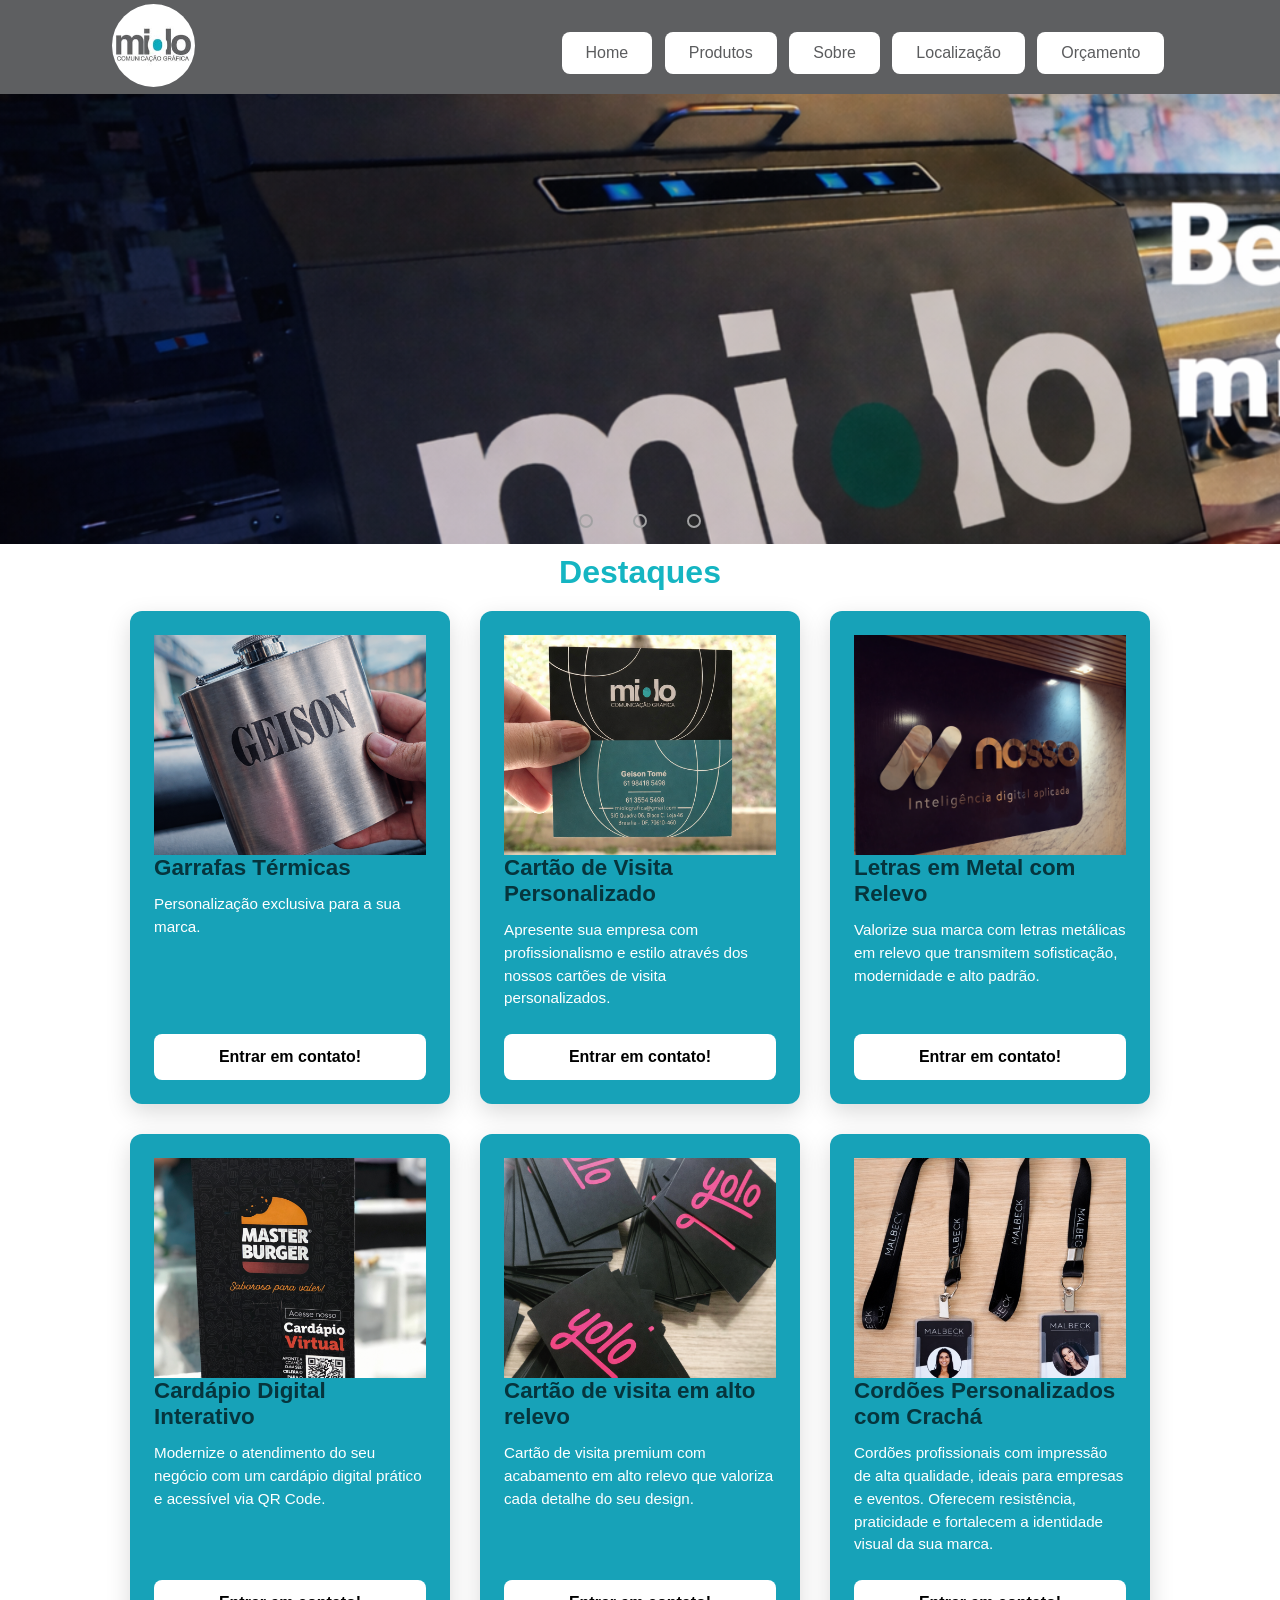
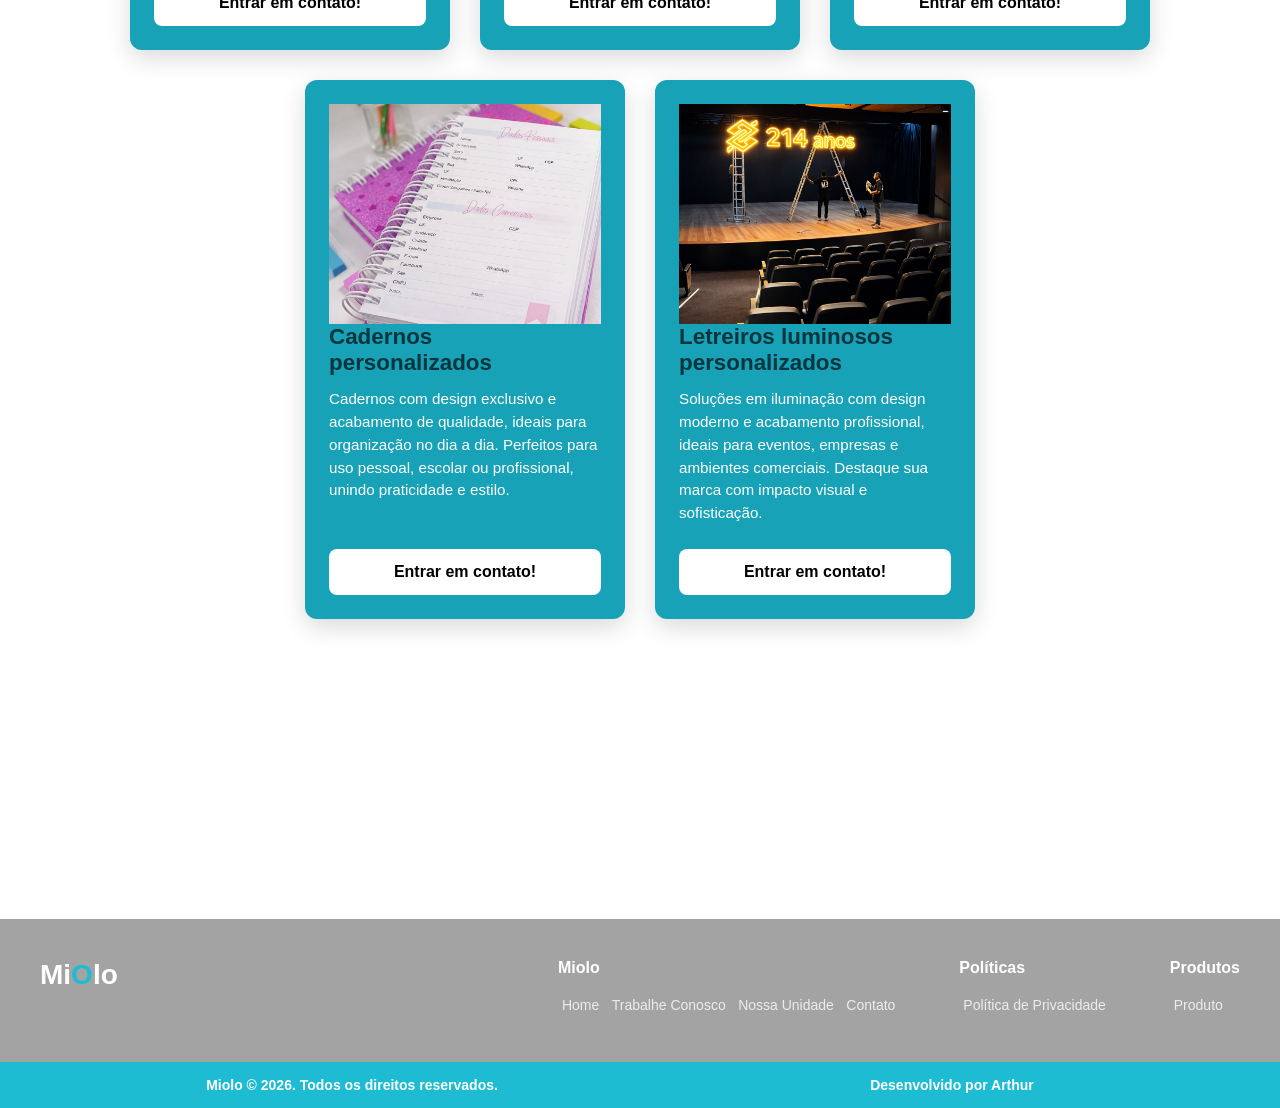
<file: index.html>
<!DOCTYPE html>
<html lang="pt-br">

<head>
    <meta charset="UTF-8">
    <meta name="viewport" content="width=device-width, initial-scale=1.0">
    <title>Miolo Grafica</title>
    <meta name="description"
        content="Miolo Gráfica é uma empresa especializada em soluções gráficas de alta qualidade. Oferecemos uma ampla gama de serviços, desde impressão digital até design gráfico, para atender às necessidades de nossos clientes. Com uma equipe experiente e tecnologia avançada, garantimos resultados excepcionais para cada projeto. Seja para materiais promocionais, embalagens ou comunicação visual, a Miolo Gráfica é a escolha certa para transformar suas ideias em realidade.">

    <link rel="stylesheet" href="css/style.css">
    <link rel="stylesheet" href="css/footer.css">
    <link rel="stylesheet" href="css/slide.css">
    <link rel="stylesheet" href="css/cards.css">

</head>

<body>
    <div id="header"></div>
    <div class="slider">
        <div class="slides">
            <input type="radio" name="radio-btn" id="radio1">
            <input type="radio" name="radio-btn" id="radio2">
            <input type="radio" name="radio-btn" id="radio3">
            <div class="slide-first1">
                <img src="img/banner/banner1.png" alt="imagem1">
            </div>
            <div class="slide-first2">
                <img src="img/banner/banner2.png" alt="imagem2">
            </div>
            <div class="slide-first3">
                <img src="img/banner/banner3.png" alt="imagem3">
            </div>
            <div class="navigation-auto">
                <div class="auto-btn1"></div>
                <div class="auto-btn2"></div>
                <div class="auto-btn3"></div>
            </div>
        </div>
        <div class="manual-navigation">
            <label for="radio1" class="manual-btn"></label>
            <label for="radio2" class="manual-btn"></label>
            <label for="radio3" class="manual-btn"></label>
        </div>
    </div>
    <div class="destaque">
        <h1>Destaques</h1>
        <div></div> 
    </div>
    <div class="cards-container"></div>
    <div class="cards-container"></div>
    <div class="cards-container"></div>
    <div class="cards-container"></div>
    <div class="cards-container"></div>
    <div class="cards-container"></div>
    <div class="cards-container"></div>
    <div class="cards-container"></div>
    <div id="footer"></div>
    <script src="js/componentes.js"></script>
    <script src="js/script.js"></script>
    <script src="js/cardsInicio.js"></script>
</body>

</html>
</file>
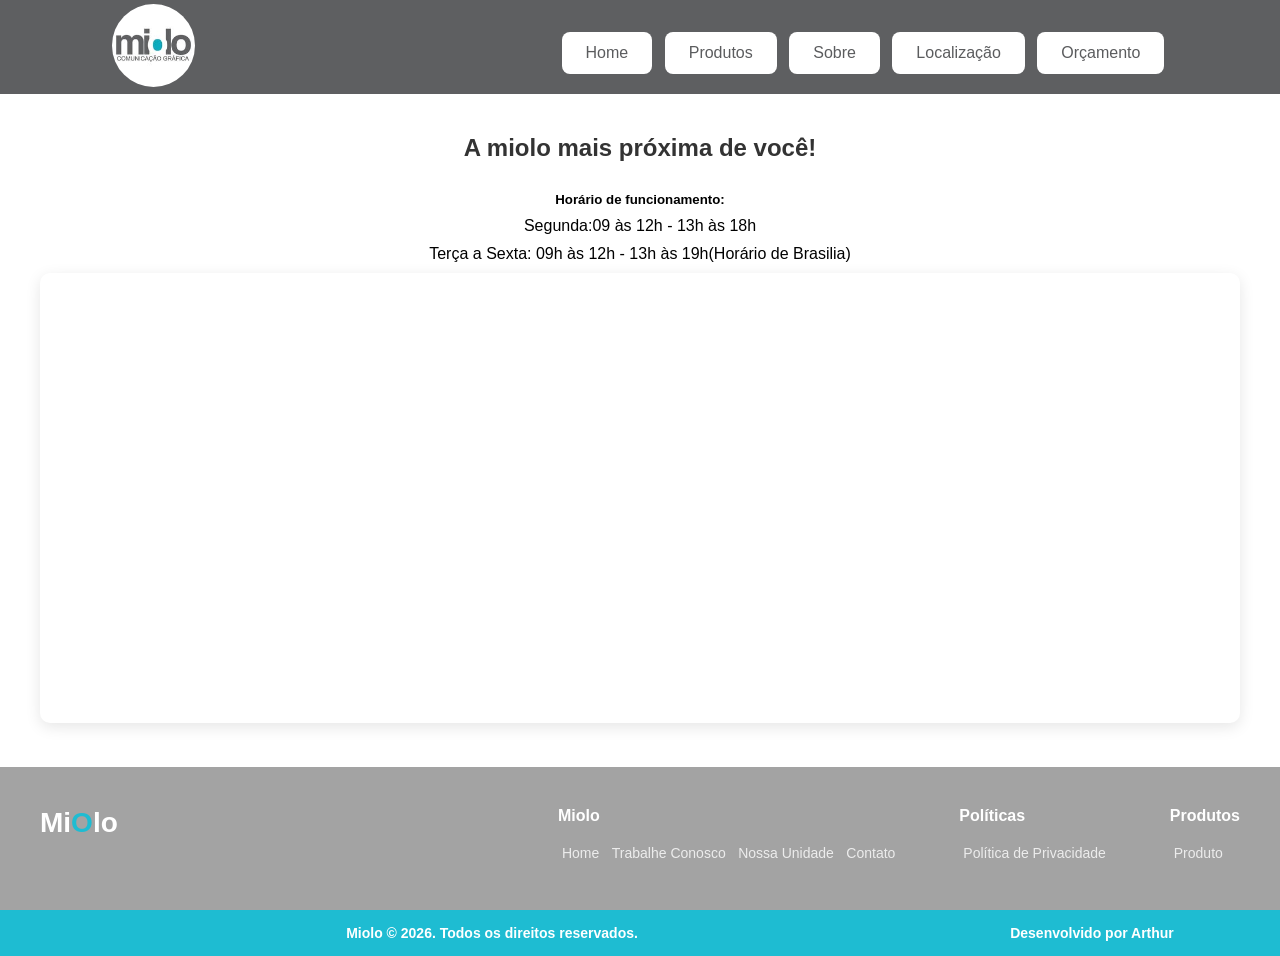
<file: localizacao.html>
<!DOCTYPE html>
<html lang="pt-br">

<head>
    <meta charset="UTF-8">
    <meta name="viewport" content="width=device-width, initial-scale=1.0">
    <title>Miolo Grafica</title>
    <meta name="description"
        content="Miolo Gráfica é uma empresa especializada em soluções gráficas de alta qualidade. Oferecemos uma ampla gama de serviços, desde impressão digital até design gráfico, para atender às necessidades de nossos clientes. Com uma equipe experiente e tecnologia avançada, garantimos resultados excepcionais para cada projeto. Seja para materiais promocionais, embalagens ou comunicação visual, a Miolo Gráfica é a escolha certa para transformar suas ideias em realidade.">
    <link rel="stylesheet" href="css/style.css">
    <link rel="stylesheet" href="css/footer.css">
    <link rel="stylesheet" href="css/sobre.css">
    <link rel="stylesheet" href="css/localizacao.css">
</head>

<body>
    <div id="header"></div>
    <section class="mapa-container">
        <div class="horarios">
            <h2>
                A miolo mais próxima de você!
            </h2>
            <h5>
                Horário de funcionamento:
            </h5>
            <p id="primeiro">
                Segunda:09 às 12h - 13h às 18h
            </p>
            <p id="segundo">
                Terça a Sexta: 09h às 12h - 13h às 19h(Horário de Brasilia)
            </p>
        </div>
        <iframe
            src="https://www.google.com/maps/embed?pb=!1m18!1m12!1m3!1d3839.15318364576!2d-47.91477132404079!3d-15.795874822993179!2m3!1f0!2f0!3f0!3m2!1i1024!2i768!4f13.1!3m3!1m2!1s0x935a3a8556c9a617%3A0x4b4ea9499d665798!2sMiolo%20Gr%C3%A1fica%20e%20Comunica%C3%A7%C3%A3o%20Visual%20%40miolografica!5e0!3m2!1spt-BR!2sbr!4v1773731567233!5m2!1spt-BR!2sbr"
            width="600" height="450" style="border:0;" allowfullscreen="" loading="lazy"
            referrerpolicy="no-referrer-when-downgrade"></iframe>
    </section>
    <div id="footer"></div>
    <script src="js/componentes.js"></script>
</body>

</html>
</file>
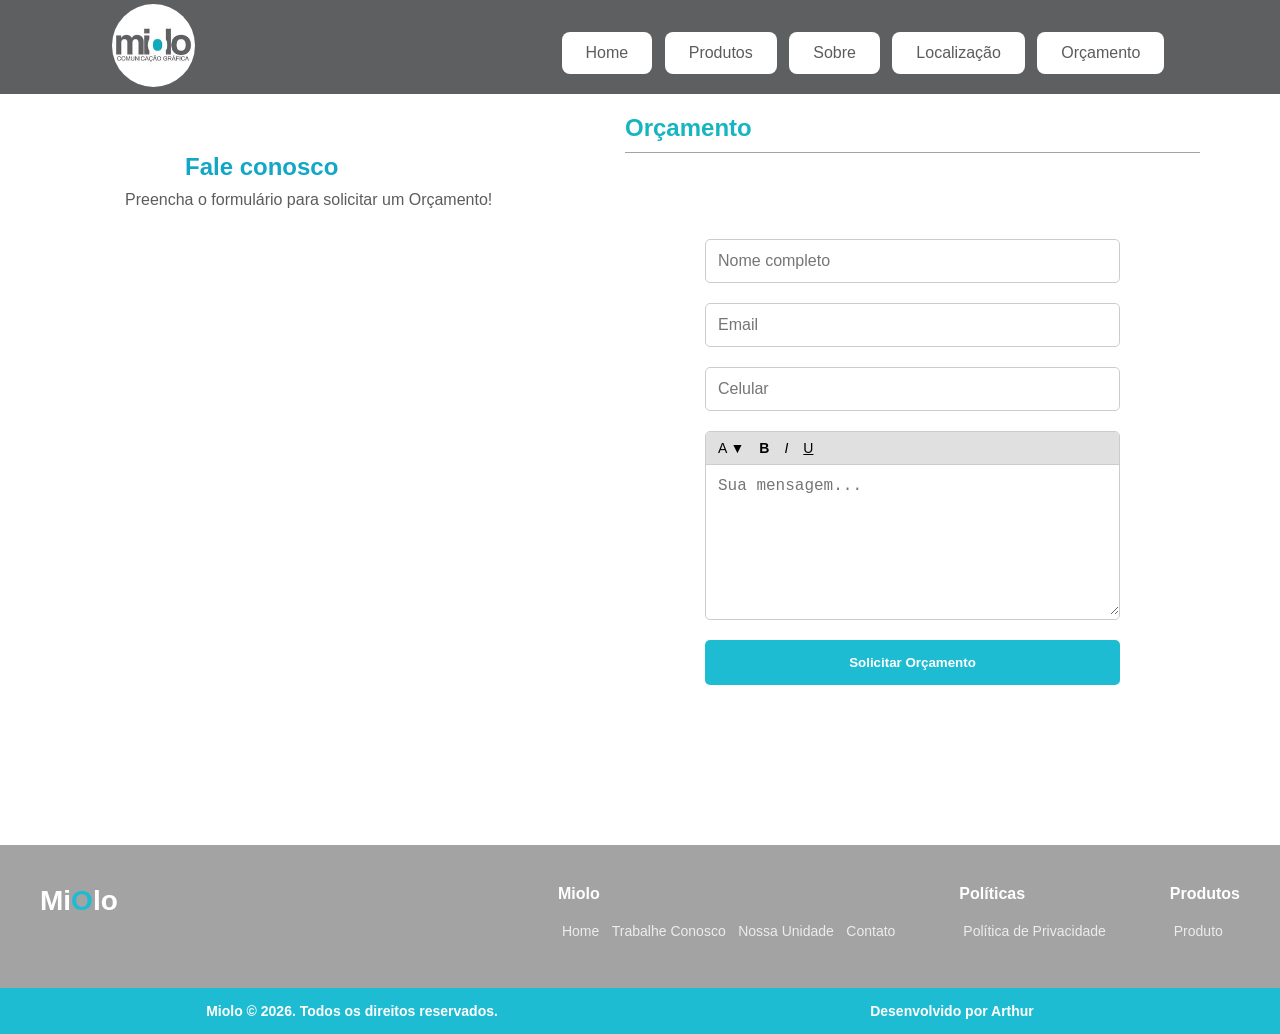
<file: orcamento.html>
<!DOCTYPE html>
<html lang="pt-br">

<head>
    <meta charset="UTF-8">
    <meta name="viewport" content="width=device-width, initial-scale=1.0">
    <title>Miolo Grafica</title>
    <meta name="description"
        content="Miolo Gráfica é uma empresa especializada em soluções gráficas de alta qualidade. Oferecemos uma ampla gama de serviços, desde impressão digital até design gráfico, para atender às necessidades de nossos clientes. Com uma equipe experiente e tecnologia avançada, garantimos resultados excepcionais para cada projeto. Seja para materiais promocionais, embalagens ou comunicação visual, a Miolo Gráfica é a escolha certa para transformar suas ideias em realidade.">
    <link rel="stylesheet" href="css/style.css">
    <link rel="stylesheet" href="css/footer.css">
    <link rel="stylesheet" href="css/orcamento.css">
</head>

<body>
    <div id="header"></div>
    <div class="container-orcamento">
        <h2 class="orcamento">Orçamento</h2>
        <h3 class="lado">Fale conosco</h3>
        <p class="p-lado">Preencha o formulário para solicitar um Orçamento!</p>
        <form class="formulario-orcamento">
            <input type="text" placeholder="Nome completo" class="campo-input" required>

            <input type="email" placeholder="Email" class="campo-input" required>

            <input type="tel" placeholder="Celular" class="campo-input" required>

            <div class="editor-container">
                <div class="toolbar">
                    <span>A ▼</span> <strong>B</strong> <em>I</em> <u>U</u>
                </div>
                <textarea placeholder="Sua mensagem..." class="campo-texto"></textarea>
            </div>
            <button type="submit" class="botao-enviar">Solicitar Orçamento</button>
        </form>
    </div>
    <div id="footer"></div>
    <script src="js/componentes.js"></script>
</body>

</html>
</file>
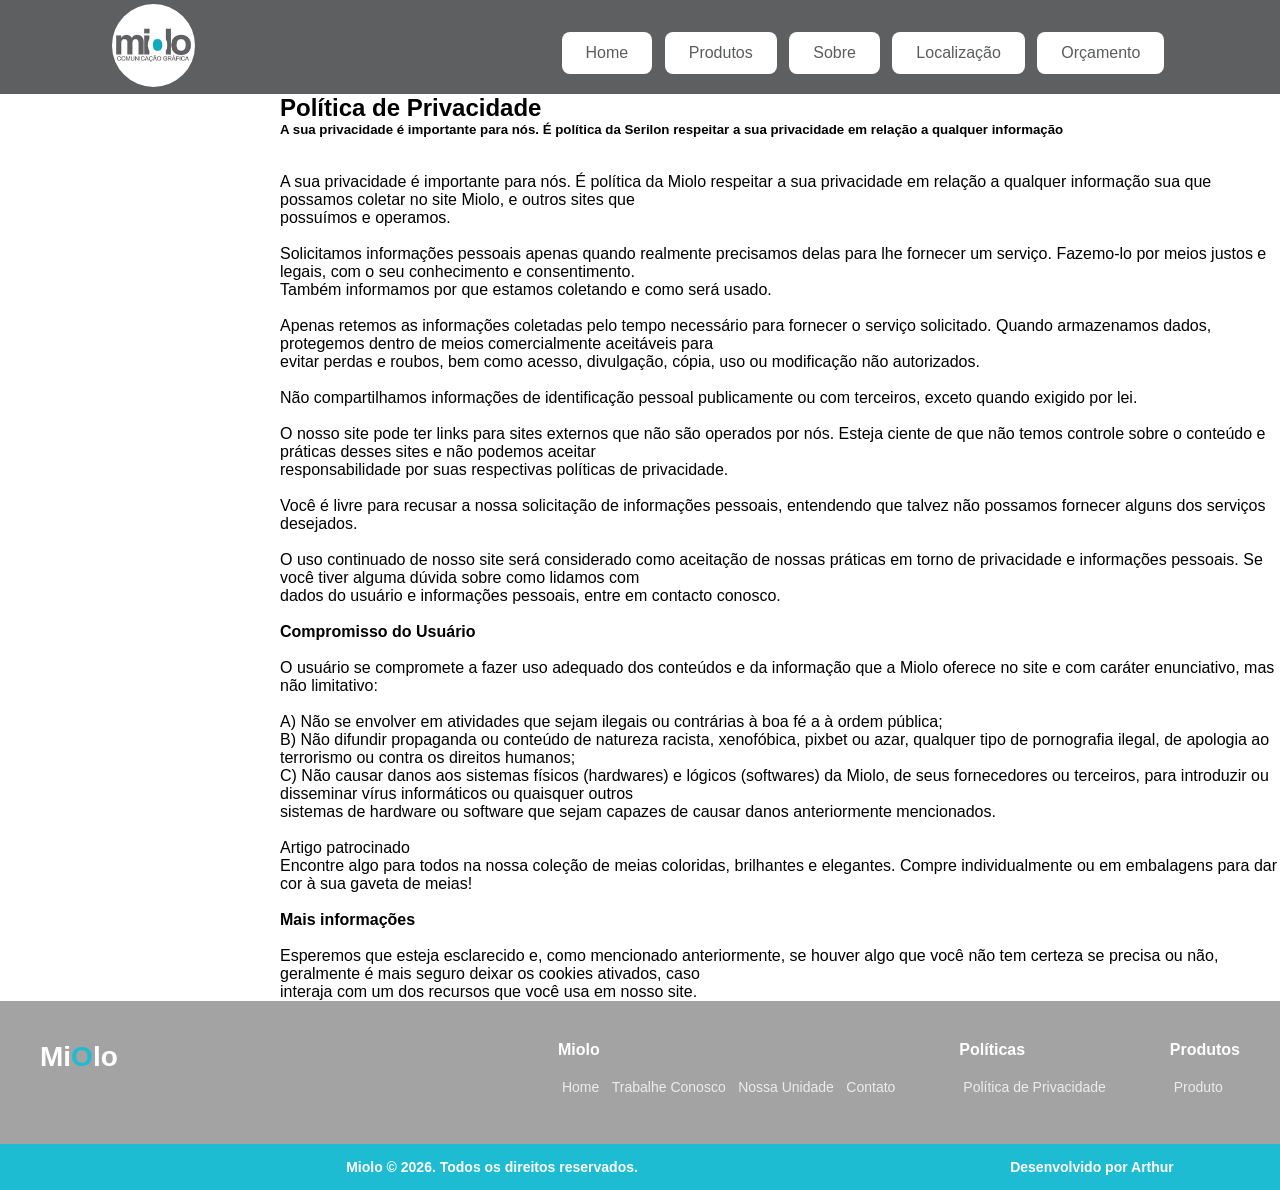
<file: PoliticasPrivacidades.html>
<!DOCTYPE html>
<html lang="pt-br">

<head>
    <meta charset="UTF-8">
    <meta name="viewport" content="width=device-width, initial-scale=1.0">
    <title>Miolo Grafica</title>
    <meta name="description"
        content="Miolo Gráfica é uma empresa especializada em soluções gráficas de alta qualidade. Oferecemos uma ampla gama de serviços, desde impressão digital até design gráfico, para atender às necessidades de nossos clientes. Com uma equipe experiente e tecnologia avançada, garantimos resultados excepcionais para cada projeto. Seja para materiais promocionais, embalagens ou comunicação visual, a Miolo Gráfica é a escolha certa para transformar suas ideias em realidade.">
    <link rel="stylesheet" href="css/style.css">
    <link rel="stylesheet" href="css/footer.css">
    <link rel="stylesheet" href="css/PoliticasPrivacidade.css">
</head>

<body>

    <div id="header"></div>
    <div class="privacidade">
        <h2 class="Inicio">
            Política de Privacidade
        </h2>
        <h5 class="subtitulo">
            A sua privacidade é importante para nós. É política da Serilon respeitar a sua privacidade em relação a
            qualquer informação
        </h5>
        <p class="Texto">
            <br><br>
            A sua privacidade é importante para nós. É política da Miolo respeitar a sua privacidade em relação a
            qualquer informação sua que possamos coletar no site Miolo, e outros sites que <br>possuímos e operamos.
            <br><br>

            Solicitamos informações pessoais apenas quando realmente precisamos delas para lhe fornecer um serviço.
            Fazemo-lo por meios justos e legais, com o seu conhecimento e consentimento. <br>Também informamos por que
            estamos coletando e como será usado. <br><br>

            Apenas retemos as informações coletadas pelo tempo necessário para fornecer o serviço solicitado. Quando
            armazenamos dados, protegemos dentro de meios comercialmente aceitáveis para <br>evitar perdas e roubos, bem
            como acesso, divulgação, cópia, uso ou modificação não autorizados. <br><br>

            Não compartilhamos informações de identificação pessoal publicamente ou com terceiros, exceto quando exigido
            por lei. <br><br>

            O nosso site pode ter links para sites externos que não são operados por nós. Esteja ciente de que não temos
            controle sobre o conteúdo e práticas desses sites e não podemos aceitar <br>responsabilidade por suas
            respectivas políticas de privacidade. <br><br>

            Você é livre para recusar a nossa solicitação de informações pessoais, entendendo que talvez não possamos
            fornecer alguns dos serviços desejados. <br><br>

            O uso continuado de nosso site será considerado como aceitação de nossas práticas em torno de privacidade e
            informações pessoais. Se você tiver alguma dúvida sobre como lidamos com <br>dados do usuário e informações
            pessoais, entre em contacto conosco. <br><br>

            <b>Compromisso do Usuário</b> <br><br>

            O usuário se compromete a fazer uso adequado dos conteúdos e da informação que a Miolo oferece no site e com
            caráter enunciativo, mas não limitativo: <br><br>

            A) Não se envolver em atividades que sejam ilegais ou contrárias à boa fé a à ordem pública; <br>
            B) Não difundir propaganda ou conteúdo de natureza racista, xenofóbica, pixbet ou azar, qualquer tipo de
            pornografia ilegal, de apologia ao terrorismo ou contra os direitos humanos; <br>
            C) Não causar danos aos sistemas físicos (hardwares) e lógicos (softwares) da Miolo, de seus fornecedores ou
            terceiros, para introduzir ou disseminar vírus informáticos ou quaisquer outros <br>sistemas de hardware ou
            software que sejam capazes de causar danos anteriormente mencionados. <br><br>

            Artigo patrocinado<br>
            Encontre algo para todos na nossa coleção de meias coloridas, brilhantes e elegantes. Compre individualmente
            ou em embalagens para dar cor à sua gaveta de meias!<br><br>

            <b>Mais informações</b><br><br>

            Esperemos que esteja esclarecido e, como mencionado anteriormente, se houver algo que você não tem certeza
            se precisa ou não, geralmente é mais seguro deixar os cookies ativados, caso <br>interaja com um dos recursos
            que você usa em nosso site.

        </p>
    </div>


    <div id="footer"></div>
    <script src="js/componentes.js"></script>
</body>

</html>
</file>
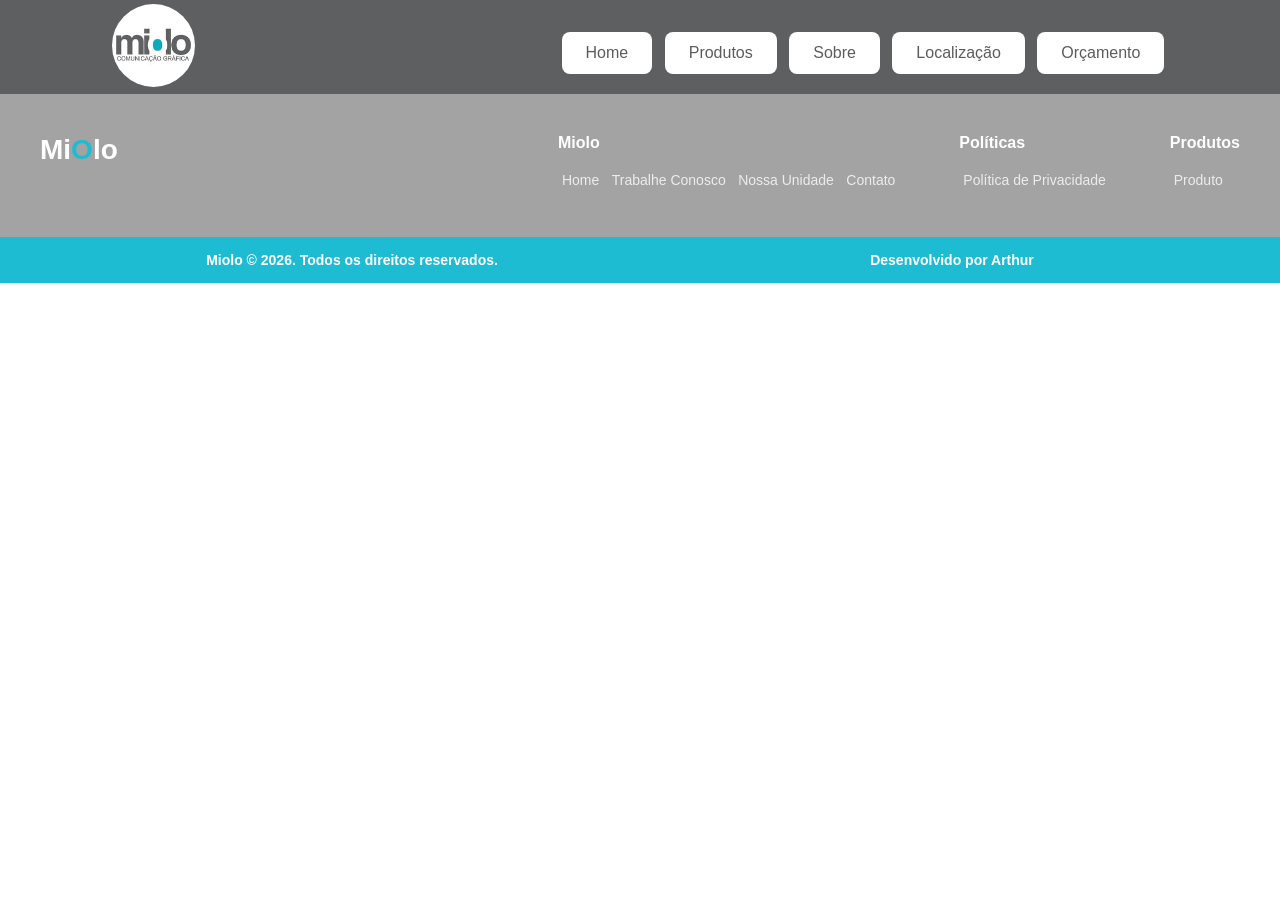
<file: produtos.html>
<!DOCTYPE html>
<html lang="pt-br">

<head>
    <meta charset="UTF-8">
    <meta name="viewport" content="width=device-width, initial-scale=1.0">
    <title>Miolo Grafica</title>
    <meta name="description"
        content="Miolo Gráfica é uma empresa especializada em soluções gráficas de alta qualidade. Oferecemos uma ampla gama de serviços, desde impressão digital até design gráfico, para atender às necessidades de nossos clientes. Com uma equipe experiente e tecnologia avançada, garantimos resultados excepcionais para cada projeto. Seja para materiais promocionais, embalagens ou comunicação visual, a Miolo Gráfica é a escolha certa para transformar suas ideias em realidade.">

    <link rel="stylesheet" href="css/style.css">
    <link rel="stylesheet" href="css/footer.css">
    <link rel="stylesheet" href="css/cards.css">


</head>

<body>
    <div id="header"></div>



    <div id="footer"></div>
    <script src="js/componentes.js"></script>
    <script src="js/produtos.js"></script>
</body>

</html>
</file>
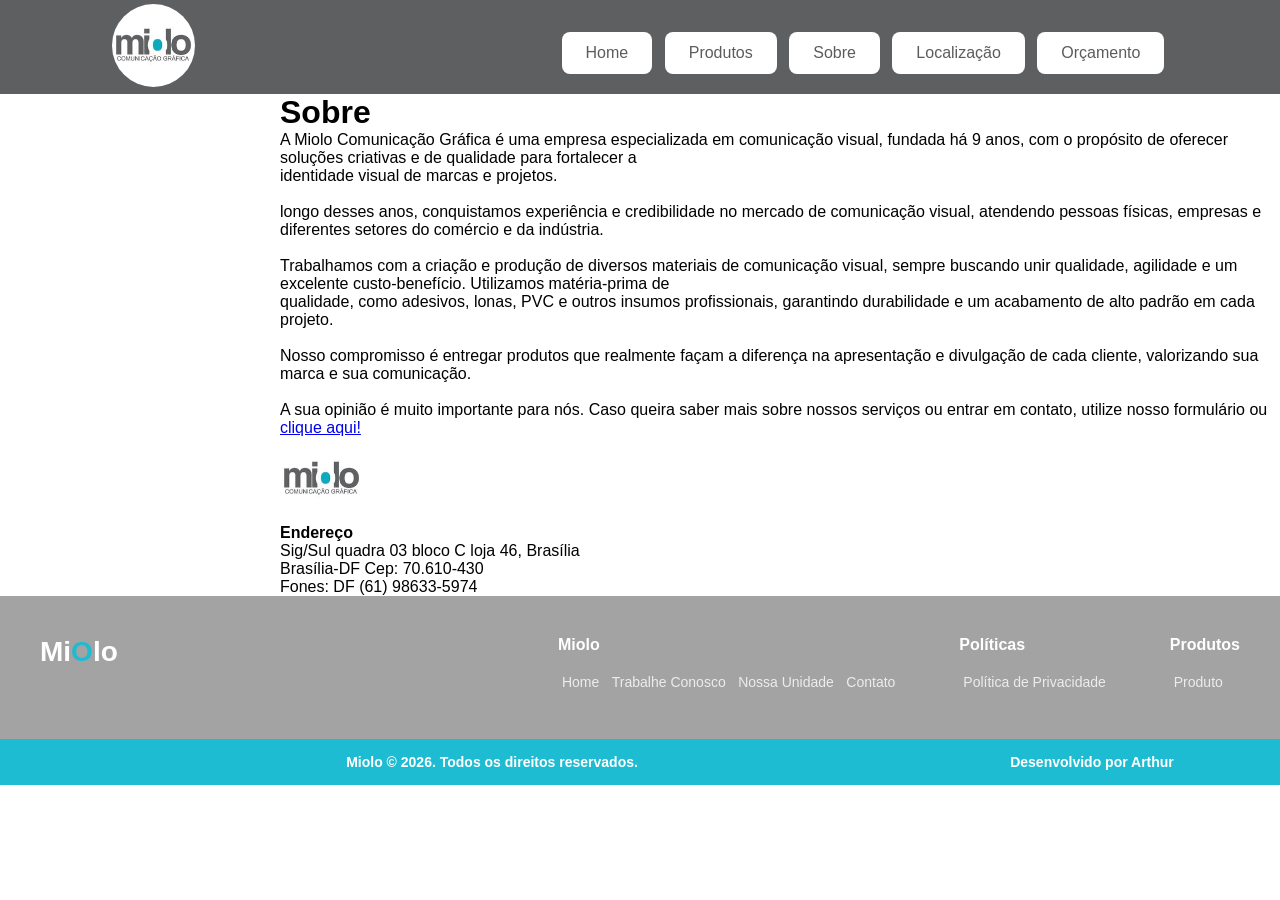
<file: sobre.html>
<!DOCTYPE html>
<html lang="pt-br">

<head>
    <meta charset="UTF-8">
    <meta name="viewport" content="width=device-width, initial-scale=1.0">
    <title>Miolo Grafica</title>
    <meta name="description"
        content="Miolo Gráfica é uma empresa especializada em soluções gráficas de alta qualidade. Oferecemos uma ampla gama de serviços, desde impressão digital até design gráfico, para atender às necessidades de nossos clientes. Com uma equipe experiente e tecnologia avançada, garantimos resultados excepcionais para cada projeto. Seja para materiais promocionais, embalagens ou comunicação visual, a Miolo Gráfica é a escolha certa para transformar suas ideias em realidade.">
    <link rel="stylesheet" href="css/style.css">
    <link rel="stylesheet" href="css/footer.css">
    <link rel="stylesheet" href="css/sobre.css">
</head>

<body>

    <div id="header"></div>
    <div>
        <h1>Sobre</h1>
        <p class="Topo-sobre">A Miolo Comunicação Gráfica é uma empresa especializada em comunicação visual, fundada há
            9 anos, com o propósito de oferecer soluções criativas e de qualidade para fortalecer a <br>identidade visual de
            marcas e projetos.<br><br> longo desses anos, conquistamos experiência e credibilidade no mercado de
            comunicação
            visual, atendendo pessoas físicas, empresas e diferentes setores do comércio e da
            indústria.<br><br>Trabalhamos
            com a criação e produção de diversos materiais de comunicação visual, sempre buscando unir qualidade,
            agilidade
            e um excelente custo-benefício. Utilizamos matéria-prima de <br>qualidade, como adesivos, lonas, PVC e outros
            insumos profissionais, garantindo durabilidade e um acabamento de alto padrão em cada projeto.<br><br>Nosso
            compromisso é entregar produtos que realmente façam a diferença na apresentação e divulgação de cada
            cliente,
            valorizando sua marca e sua comunicação.<br><br>A sua opinião é muito importante para nós. Caso queira saber
            mais sobre nossos serviços ou entrar em contato, utilize nosso formulário ou <a href="https://wa.me/5561986335974?text=Quero%20solicitar%20um%20orçamento!">clique aqui!</a></p>
        <img class="img1" src="img/logo.png">
        <h4>Endereço</h4>
        <p>Sig/Sul quadra 03 bloco C loja 46, Brasília</p>
        <p>Brasília-DF Cep: 70.610-430</p>
        <p>Fones: DF (61) 98633-5974</p>
    </div>
    <div id="footer"></div>
    <script src="js/componentes.js"></script>
</body>

</html>
</file>
<file: css/style.css>
:root {
    --azul-claro: #15B5C2;
    --azul-um-pouco-mais-escuro: #14ABBB;
    --azul-escuro: #12A7C7;
    --cinza-claro: #A1A1A2;
    --cinza-um-pouco-mais-escuro: #5E5F61;
    --cinza-escuro: #5B5C5E;
    --principal: #ffff;
}

body,
html {
    font-family: Arial, sans-serif;
    overflow-x: hidden;
}

* {
    margin: 0;
    padding: 0;
    box-sizing: border-box;
}

.Logo {
    width: 83px;
    height: 83px;
    border-radius: 50%;
    margin-right: 140px;
}

#top {
    background-color: var(--cinza-um-pouco-mais-escuro);
    background-position: top;
    background-size: cover;
    display: flex;
    width: 100%;
    height: 94px;
    align-items: center;
    justify-content: space-around;
}

li {
    display: inline-block;
    margin: 4px;
}

.btn {
    display: inline-block;
    background-color: var(--principal);
    color: var(--cinza-escuro);
    padding: 12px 24px;
    border-radius: 8px;
    text-decoration: none;
    margin-top: 12px;
}

.btn:hover {
    color: var(--principal);
    background-color: var(--azul-escuro);
}

.btn:active {
    color: black;
    background-color: var(--principal);
    box-shadow: 0 2px #000000; 
    transform: translateY(2px);
}

.destaque h1 {
    margin-top: 10px;
    display: flex;
    justify-content: center;
    color: var(--azul-claro);
}
</file>
<file: css/footer.css>
footer {
    width: 100%;
    height: -50vw;
}


.footer-topo {
    background-color: #a3a3a3;
    padding: 40px 20px; 
    color: white;
}


.footer-content {
    max-width: 1200px;
    margin: 0 auto;
    display: flex;
    justify-content: space-between;
    align-items: flex-start;
    flex-wrap: wrap; 
    gap: 40px;
}


.logo h2 {
    font-size: 28px;
    margin: 0;
}

.logo span {
    color: #1ebcd2;
}


.links-container {
    display: flex;
    gap: 60px;
    flex-wrap: wrap;
}

.coluna h3 {
    font-size: 16px;
    margin-bottom: 15px;
    color: #ffffff;
}

.coluna ul {
    list-style: none;
}

.coluna li {
    margin-bottom: 8px;
}

.coluna a {
    color: white;
    text-decoration: none;
    font-size: 14px;
    opacity: 0.8;
    transition: 0.3s;
}

.coluna a:hover {
    opacity: 1;
    text-decoration: underline;
}


.footer-base {
    background-color: #1ebcd2;
    padding: 15px 20px;
    color: white;
    font-weight: bold;
    font-size: 14px;
    
}

.footer-content-base {
    max-width: 1200px;
    display: flex;
    justify-content: space-around;
    align-items: center;
}
</file>
<file: css/slide.css>
:root {
    --azul-claro: #15B5C2;
    --azul-um-pouco-mais-escuro: #14ABBB;
    --azul-escuro: #12A7C7;
    --cinza-claro: #A1A1A2;
    --cinza-um-pouco-mais-escuro: #5E5F61;
    --cinza-escuro: #5B5C5E;
    --principal: #ffff;
}

.slider {
    margin: 0 auto;
    width: 100%;
    height: 450px;
    overflow: hidden;
}

.slides {
    width: 200%;
    height: 800px;
    display: flex;
}

.slides input {
    display: none;
}

.slide {
    width: 25%;
    position: relative;
    transition: 4s;
}

.slide img {
    width: 100%;
}

.manual-navigation {
    position: absolute;
    width: 100%;
    margin-top: -380px;
    display: flex;
    justify-content: center;
}

.manual-btn {
    border: 2px solid var(--cinza-claro);
    padding: 5px;
    border-radius: 10px;
    cursor: pointer;
    transition: 1s;
}

.manual-btn:not(:last-child) {
    margin-right: 40px;
}

.manual-btn:hover {
    background: var(--azul-claro);
}

#radio1:checked~.slide-first1 {
    margin-left: 0%;
}

#radio2:checked~.slide-first2 {
    margin-left: -50%;
}

#radio3:checked~.slide-first3 {
    margin-left: -110%;
}

.navigation-auto div {
    border: 2px solid var(--cinza-escuro);
    padding: 5px;
    border-radius: 10px;
    cursor: pointer;
    transition: 1s;
}

.navigation-auto {
    position: absolute;
    width: 100%;
    margin-top: -380px;
    display: flex;
    justify-content: center;
}

.navigation-auto div:not(:last-child) {
    margin-right: 40px;
}

#radio1:checked~.navigation-auto .auto-btn1 {
    background-color: var(--azul-claro);
}

#radio2:checked~.navigation-auto .auto-btn2 {
    background-color: var(--azul-claro);
}

#radio3:checked~.navigation-auto .auto-btn3 {
    background-color: var(--azul-claro);
}

#radio4:checked~.navigation-auto .auto-btn4 {
    background-color: var(--azul-claro);
}
</file>
<file: css/cards.css>
:root {
    --azul-claro: #15B5C2;
    --azul-um-pouco-mais-escuro: #14ABBB;
    --azul-escuro: #12A7C7;
    --cinza-claro: #A1A1A2;
    --cinza-um-pouco-mais-escuro: #5E5F61;
    --cinza-escuro: #5B5C5E;
    --principal: #ffff;
}

.product-card {
    width: 100%;
    max-width: 320px; 
    background-color: #17a2b8; 
    border-radius: 12px; 
    box-shadow: 0 8px 24px rgba(0,0,0,0.15);
    display: flex; 
    flex-direction: column; 
    transition: transform 0.4s ease, box-shadow 0.4s ease;
}

.product-card:hover {
    transform: translateY(-20px);
    box-shadow: 0 15px 30px rgba(0,0,0,0.2);
}

.card-image {
    width: 100%;
    height: 220px; 
}

.card-image img {
    width: 100%;
    height: 100%;
    object-fit: cover; 
}

.card-content {
    padding: 24px; 
    display: flex;
    flex-direction: column;
    flex-grow: 1; 
    transition: transform 0.4s ease, box-shadow 0.4s ease;
}

.card-content:hover{
    transform: translateY(-10px);
    box-shadow: 0 15px 30px rgba(0,0,0,0.2);
}

.card-title {
    margin: 0 0 12px 0; 
    font-size: 1.4rem;
    font-weight: 700;
    color: #06353d; 
}

.card-description {
    font-size: 0.95rem;
    line-height: 1.5; 
    margin: 0 0 24px 0; 
    color: #ffffff;
    flex-grow: 1; 
}

.card-button {
    width: 100%;
    padding: 14px;
    border: none;
    border-radius: 8px;
    background-color: var(--principal); 
    color: #000000;
    font-size: 1rem;
    font-weight: bold;
    cursor: pointer;
    transition:  0.2s ease; 
}

.card-button:hover {
    color: white;
    background-color: var(--cinza-claro); 
}

.card-button:active {
    background-color:  var(--cinza-escuro); 
    box-shadow: 0 2px var(--azul-claro); 
    transform: translateY(2px);
}

.cards-container {
    display: flex; 
    flex-wrap: wrap;
    justify-content: center; 
    gap: 30px; 
    max-width: 1500px; 
    margin: 0 auto; 
    padding: 20px; 
}
</file>
<file: css/sobre.css>
h1 {
    margin-left: 280px;
}

p {
    margin-left: 280px;
}

h4 {
    margin-left: 280px;
}

.img1 {
    height: 83px;
    width: 83px;
    margin-left: 280px;
}
</file>
<file: css/localizacao.css>
.mapa-container {
    padding: 40px 20px;
    text-align: center;

}

.mapa-container h2 {
    margin-bottom: 30px;
    color: #333;
    
}


.mapa-container iframe {
    border-radius: 10px;
    box-shadow: 0px 4px 15px rgba(0, 0, 0, 0.1);
    max-width: 1200px;
    width: 100%;
}

.horarios p {
    margin: 10px 0;
    font-size: 16px;
}
</file>
<file: css/orcamento.css>
:root {
    --azul-claro: #15B5C2;
    --azul-um-pouco-mais-escuro: #14ABBB;
    --azul-escuro: #12A7C7;
    --cinza-claro: #A1A1A2;
    --cinza-um-pouco-mais-escuro: #5E5F61;
    --cinza-escuro: #5B5C5E;
    --principal: #ffff;
}

.container-orcamento {

    padding: 20px 80px;
}

.orcamento {
    color: var(--azul-claro);
    font-size: 24px;
    margin-bottom: 0;
    padding-bottom: 10px;
    border-bottom: 1px solid #a3a3a3;
    margin-left: 545px;
}

.lado {
    color: var(--azul-escuro);
    margin-bottom: 0;
    padding-bottom: 10px;
    font-size: 24px;
    margin-left: 105px;
}

.p-lado {
    color: var(--cinza-escuro);
    margin-bottom: 0;
    padding-bottom: 10px;
    margin-left: 45px;
}

.formulario-orcamento {
    display: flex;
    flex-direction: column; 
    gap: 20px;              
    padding: 20px 80px;
    max-width: 1200px;
    margin-left: 545px;
    margin-bottom: 120px;
}


.campo-input {
    width: 100%;
    padding: 12px;
    border: 1px solid #ccc;
    border-radius: 5px;
    font-size: 16px;
    outline: none; 
}


.editor-container {
    border: 1px solid #ccc;
    border-radius: 5px;
    overflow: hidden;
}


.toolbar {
    background-color: #e0e0e0;
    padding: 8px 12px;
    border-bottom: 1px solid #ccc;
    font-size: 14px;
    display: flex;
    gap: 15px;
}


.campo-texto {
    width: 100%;
    height: 150px;
    padding: 12px;
    border: none;
    font-size: 16px;
    resize: vertical; 
    outline: none;
}


.botao-enviar {
    background-color: #1ebcd2;
    color: white;
    padding: 15px;
    border: none;
    border-radius: 5px;
    font-weight: bold;
    cursor: pointer;
    transition: 0.3s;
}

.botao-enviar:hover {
    background-color: #16a2b8;
}
</file>
<file: css/PoliticasPrivacidade.css>
:root {
    --azul-claro: #15B5C2;
    --azul-um-pouco-mais-escuro: #14ABBB;
    --azul-escuro: #12A7C7;
    --cinza-claro: #A1A1A2;
    --cinza-um-pouco-mais-escuro: #5E5F61;
    --cinza-escuro: #5B5C5E;
    --principal: #ffff;
}

h2 {
    margin-left: 280px;
}
h5 {
    margin-left: 280px;
}

p {
    margin-left: 280px;
}

h4 {
    margin-left: 280px;
}
</file>
